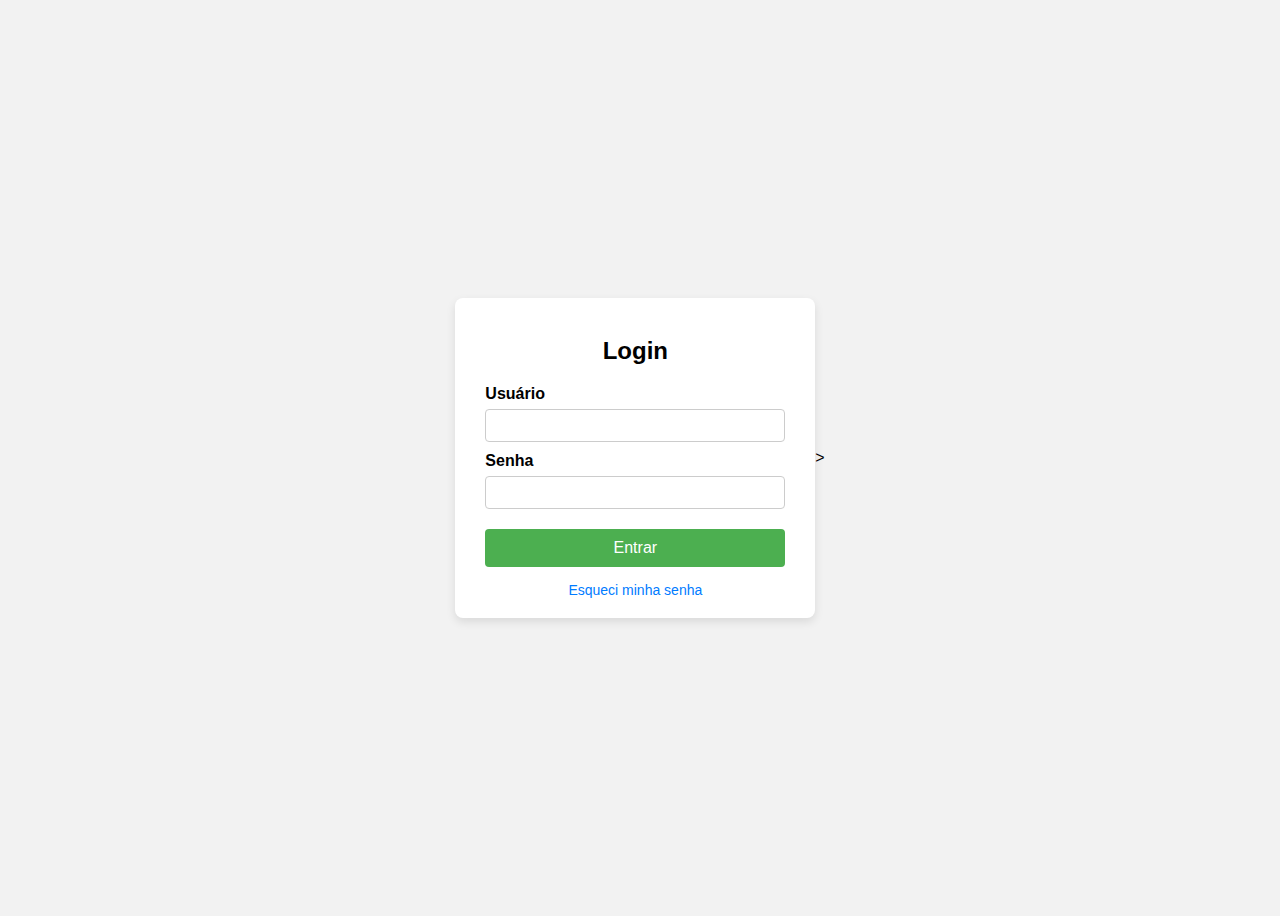
<file: Prototipos/pagina_login/index.html>
<!DOCTYPE html>
<html lang="pt-BR">
<head>
  <meta charset="UTF-8" />
  <meta name="viewport" content="width=device-width, initial-scale=1" />
  <title>Login</title>
  <link rel="stylesheet" href="style.css" />
</head>
<body>
  <div class="login-container">
    <h2>Login</h2>
    <form action="/login" method="POST">
      <label for="username">Usuário</label>
      <input type="text" id="username" name="username" required />

      <label for="password">Senha</label>
      <input type="password" id="password" name="password" required />

      <button type="submit">Entrar</button>
    </form>
    <div class="forgot-password">
      <a href="/esqueci-minha-senha">Esqueci minha senha</a>
    </div>
  </div>
</body>
</html>>
</file>
<file: Prototipos/pagina_login/style.css>
body {
  font-family: Arial, sans-serif;
  background-color: #f2f2f2;
  display: flex;
  justify-content: center;
  align-items: center;
  height: 100vh;
}
.login-container {
  background-color: #fff;
  padding: 20px 30px;
  border-radius: 8px;
  box-shadow: 0 4px 10px rgba(0,0,0,0.1);
  width: 300px;
}
h2 {
  margin-bottom: 20px;
  text-align: center;
}
label {
  display: block;
  margin-top: 10px;
  font-weight: bold;
}
input[type="text"],
input[type="password"] {
  width: 100%;
  padding: 8px;
  margin-top: 6px;
  box-sizing: border-box;
  border: 1px solid #ccc;
  border-radius: 4px;
}
button {
  margin-top: 20px;
  width: 100%;
  padding: 10px;
  background-color: #4CAF50;
  color: white;
  border: none;
  font-size: 16px;
  border-radius: 4px;
  cursor: pointer;
}
button:hover {
  background-color: #45a049;
}
.forgot-password {
  display: block;
  margin-top: 15px;
  text-align: center;
  font-size: 14px;
}
.forgot-password a {
  color: #007BFF;
  text-decoration: none;
}
.forgot-password a:hover {
  text-decoration: underline;
}
</file>
